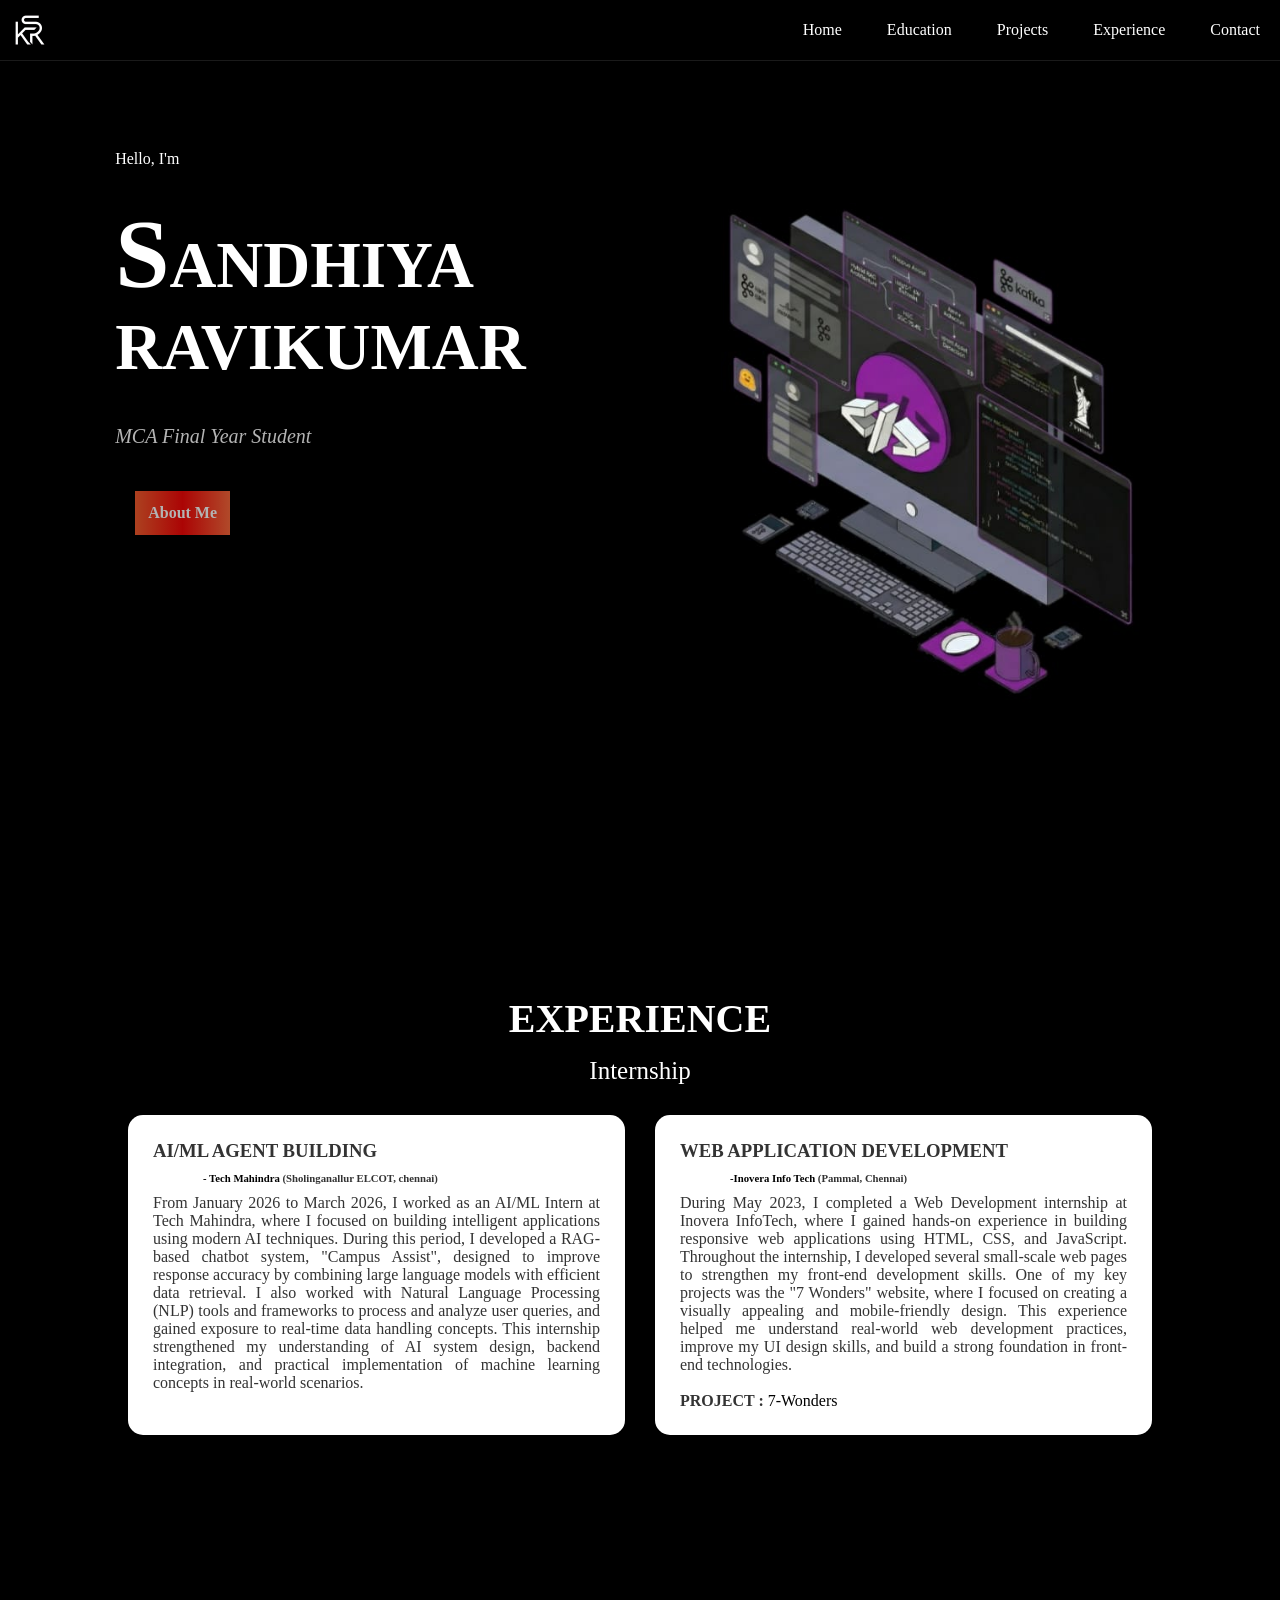
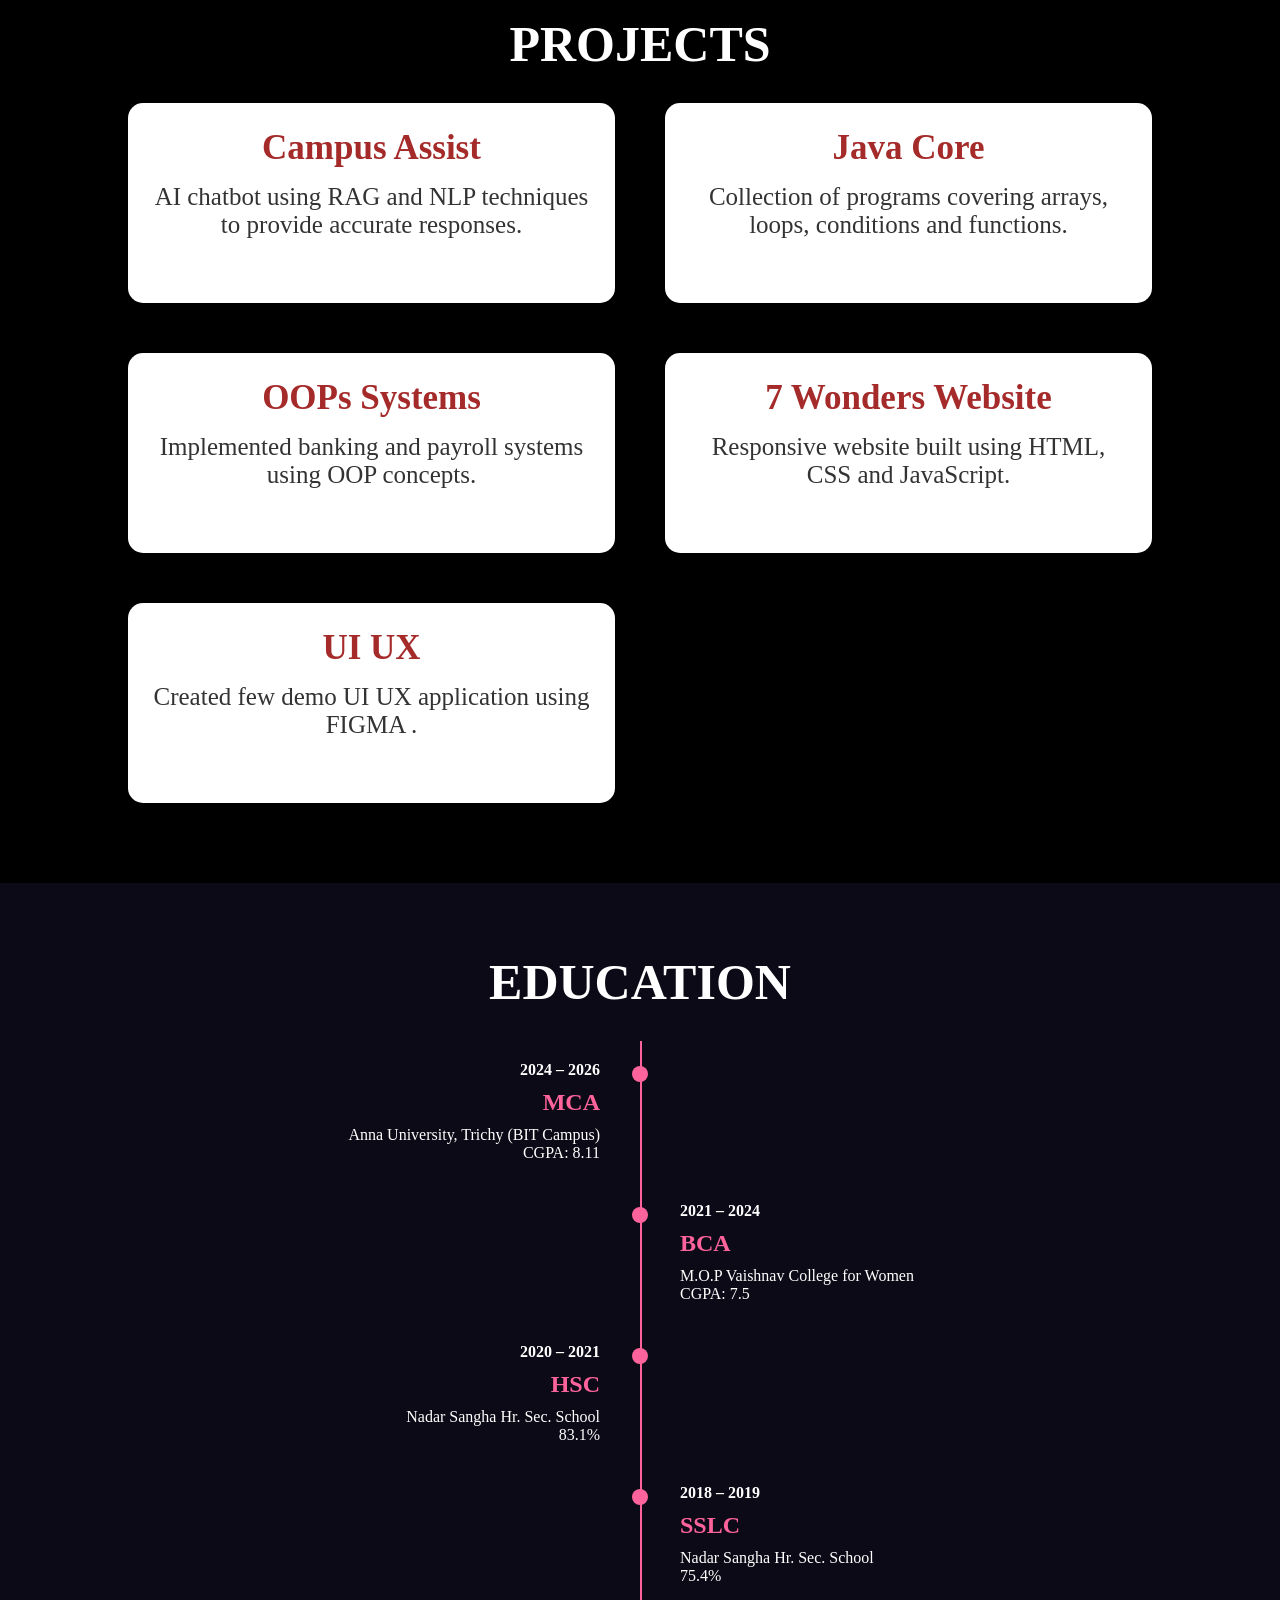
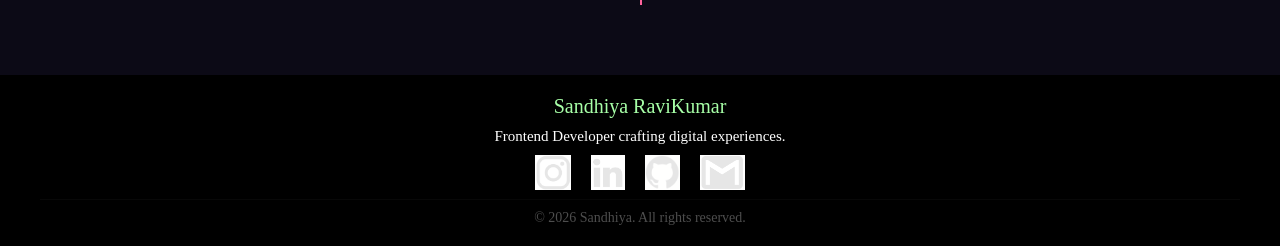
<file: index.html>
<!DOCTYPE html>
<html lang="en">

<head>
    <meta charset="UTF-8">
    <meta name="viewport" content="width=device-width, initial-scale=1.0">
    <title>Sandhiya | Portfolio</title>
    <link rel="stylesheet" href="style.css">
    <link rel="shortcut icon" href="images/LogoC.jpeg" type="image/x-icon">
</head>

<body>

    <section class="hero">
        <header>
            <img id="logo" src="images/Logo.jpeg" alt="logo" height="90px">
            <nav id="Navi">
                <ul class="nav-links">
                    <a href="#AboutH">Home</a>
                    <a href="#Education">Education</a>
                    <a href="#Projects">Projects</a>
                    <a href="#Experiance">Experience</a>
                    <a href="#footer">Contact</a>
                </ul>
            </nav>
        </header>
        <div id="AboutH">
            <p class="greeting">Hello, I'm</p>
            <h1 id="NameH">SANDHIYA RAVIKUMAR</h1>
            <p id="DisH">MCA Final Year Student <br> <br>
                <button id="AboutMe"> <a href="#" onclick="openAbout()">About Me</a></button>
           
        </div>
        <div id="aboutPopup" class="popup">
            <div class="popup-content">
                <span class="close" onclick="closeAbout()">&times;</span>
                <h2>About Me <a id="resume" href="resume.pdf" class="btn btn-primary" download>
                        Download CV
                    </a> </h2>

                <p>
                    I'm Sandhiya Ravikumar Currently pursuing my Master of Computer Applications (MCA) in Anna
                    University Trichy, I have developed a solid foundation in
                    programming, data structures, and modern web technologies. During my internship, I worked on
                    building AI-powered chatbot systems that improved response accuracy
                    and handled real-time data efficiently.Apart from AI/ML, I enjoy working on Java development and
                    creating responsive web applications with
                    clean and user-friendly interfaces.I continuously explore new technologies and focus on writing
                    efficient, maintainable code.
                </p>
                <p>
                    I am currently seeking opportunities where I can contribute my skills, learn from real-world
                    projects,
                    and grow as a software developer.

                </p>
                <img id="skillL" src="images/SkillL.png" alt="skills" height="380px">

            </div>
        </div>




    </section>
    <section id="Experiance">
        <h2 style="font-size: 40px;padding-top: 15px;text-align: center;">EXPERIENCE</h2>
        <p style="font-size: 25px;margin-top: 15px; text-align: center;">Internship</p>
        <div class="intern-container">
            <div class="intern" id="techm">
                <h3 style="padding-bottom: 10px;">AI/ML AGENT BUILDING</h5>
                    <h6> <a style="text-decoration: none;color: black; padding-left: 50px;"
                            href="https://www.techmahindra.com/" target="_blank">- Tech Mahindra</a> (Sholinganallur
                        ELCOT, chennai)</h6>
                    <p style="text-align: justify; padding-top: 10px;">
                        From January 2026 to March 2026, I worked as an AI/ML Intern at Tech Mahindra,
                        where I focused on building intelligent applications using modern AI techniques.
                        During this period, I developed a RAG-based chatbot system, "Campus Assist",
                        designed to improve response accuracy by combining large language models with efficient data
                        retrieval.
                        I also worked with Natural Language Processing (NLP) tools and frameworks to process and analyze
                        user
                        queries,
                        and gained exposure to real-time data handling concepts.
                        This internship strengthened my understanding of AI system design, backend integration, and
                        practical
                        implementation of machine learning concepts in real-world scenarios.
                    </p>
            </div>
            <div class="intern" id="ino">
                <h3 style="padding-bottom: 10px;">WEB APPLICATION DEVELOPMENT</h5>
                    <h6><a style="text-decoration: none;color: black; padding-left: 50px;"
                            href="https://www.inoverainfotech.com/" target="_blank">-Inovera Info Tech</a> (Pammal,
                        Chennai)</h6>
                    <p style="text-align: justify; padding-top: 10px;">
                        During May 2023, I completed a Web Development internship at Inovera InfoTech,
                        where I gained hands-on experience in building responsive web applications using HTML, CSS, and
                        JavaScript.
                        Throughout the internship, I developed several small-scale web pages to strengthen my front-end
                        development skills.
                        One of my key projects was the "7 Wonders" website, where I focused on creating a visually
                        appealing
                        and
                        mobile-friendly design.
                        This experience helped me understand real-world web development practices, improve my UI design
                        skills,
                        and build a strong foundation in front-end technologies.
                    </p><br>
                    <p> <b> PROJECT : </b><a style="text-decoration: none;color: black;"
                            href="https://sandhiya334.github.io/7-Wonders/"> 7-Wonders</a> </p>
            </div>
        </div>

    </section>

    <section id="Projects">
        <h2 style="font-size: 50px;padding-top: 20px; text-align: center;">PROJECTS</h2>

        <div class="project-container">

            <!-- Campus Assist -->
            <a class="project" id="CA" href="CA.html">
                <h5>Campus Assist</h5>
                <p>AI chatbot using RAG and NLP techniques to provide accurate responses.</p>
            </a>
            </a>

            <!-- Java Core -->
            <a class="project" id="CORE" href="java-core.html">
                <h5>Java Core </h5>
                <p>Collection of programs covering arrays, loops, conditions and functions.</p>
            </a>

            <!-- OOP -->
            <a class="project" id="OOP" href="Oops.html">
                <h5>OOPs Systems</h5>
                <p>Implemented banking and payroll systems using OOP concepts.</p>
            </a>

            <!-- 7 Wonders -->
            <a class="project" id="WON" href="Wonder.html">
                <h5>7 Wonders Website</h5>
                <p>Responsive website built using HTML, CSS and JavaScript.</p>
            </a>

             <!-- UI UX -->
            <a class="project" id="FIG" href="Figma.html">
                <h5>UI UX</h5>
                <p>Created few demo UI UX application using FIGMA .</p>
            </a>

        </div>

    </section>
    <section id="Education">
        <h2 style="font-size: 50px;padding-bottom: 30px; text-align: center;">EDUCATION</h2>

        <div class="timeline">

            <div class="edu-item left">
                <h4>2024 – 2026</h4>
                <h5>MCA</h5>
                <p>Anna University, Trichy (BIT Campus)</p>
                <span>CGPA: 8.11</span>
            </div>

            <div class="edu-item right">
                <h4>2021 – 2024</h4>
                <h5>BCA</h5>
                <p>M.O.P Vaishnav College for Women</p>
                <span>CGPA: 7.5</span>
            </div>

            <div class="edu-item left">
                <h4>2020 – 2021</h4>
                <h5>HSC</h5>
                <p>Nadar Sangha Hr. Sec. School</p>
                <span>83.1%</span>
            </div>

            <div class="edu-item right">
                <h4>2018 – 2019</h4>
                <h5>SSLC</h5>
                <p>Nadar Sangha Hr. Sec. School</p>
                <span>75.4%</span>
            </div>

        </div>

    </section>
    <!-- Footer -->
    <footer class="footer" id="footer">
        <div class="container">
            <div class="footer-content">
                <div class="footer-logo">
                    <a style="text-decoration: none; color: rgb(167, 255, 167); font-size: 20px;"
                        href="#AboutH">Sandhiya RaviKumar</a>
                    <p style="font-size: 15px; margin-top: 10px; margin-bottom: 10px;">Frontend Developer crafting
                        digital experiences.</p>

                    <div style="margin-bottom: 5px;" class="social-links">
                        <a href="https://instagram.com/_philo_._phile_" target="_blank"><img src="images/InsL.png"
                                alt="insta"></a>
                        <a href="https://linkedin.com/in/sandhiya-kr" target="_blank"><img src="images/LinkL.jpeg"
                                alt="linkedin"></a>
                        <a href="https://github.com/sandhiya334" target="_blank"><img src="images/GitL.jpeg"
                                alt="github"></a>
                        <a href="mailto:sandhiyakr334@gmail.com"><img src="images/mail.jpeg" alt="mail"></a>
                    </div>
                </div>
            </div>
            <div class="footer-bottom">
                <p>&copy; 2026 Sandhiya. All rights reserved.</p>
            </div>
        </div>
    </footer>

    <script>
        function openAbout() {
            document.getElementById("aboutPopup").style.display = "block";
        }

        function closeAbout() {
            document.getElementById("aboutPopup").style.display = "none";
        }
    </script>
</body>

</html>
</file>
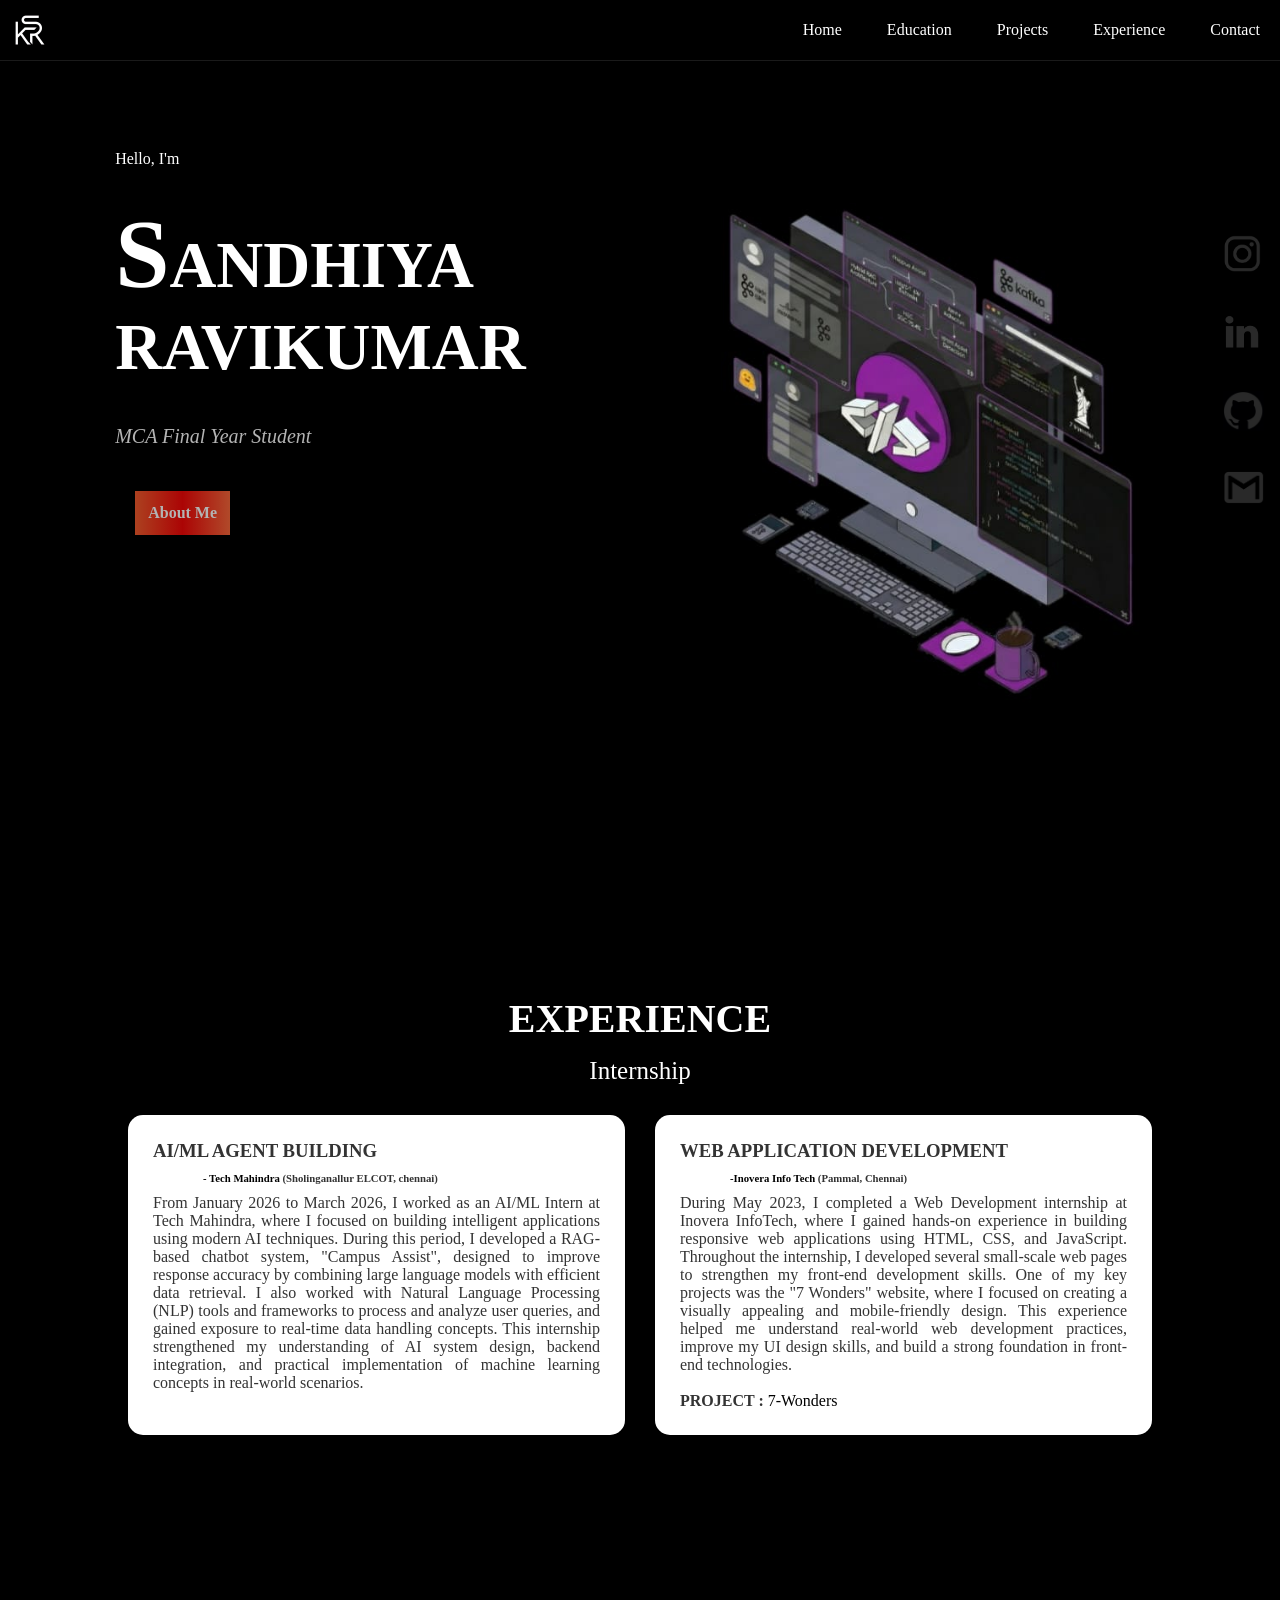
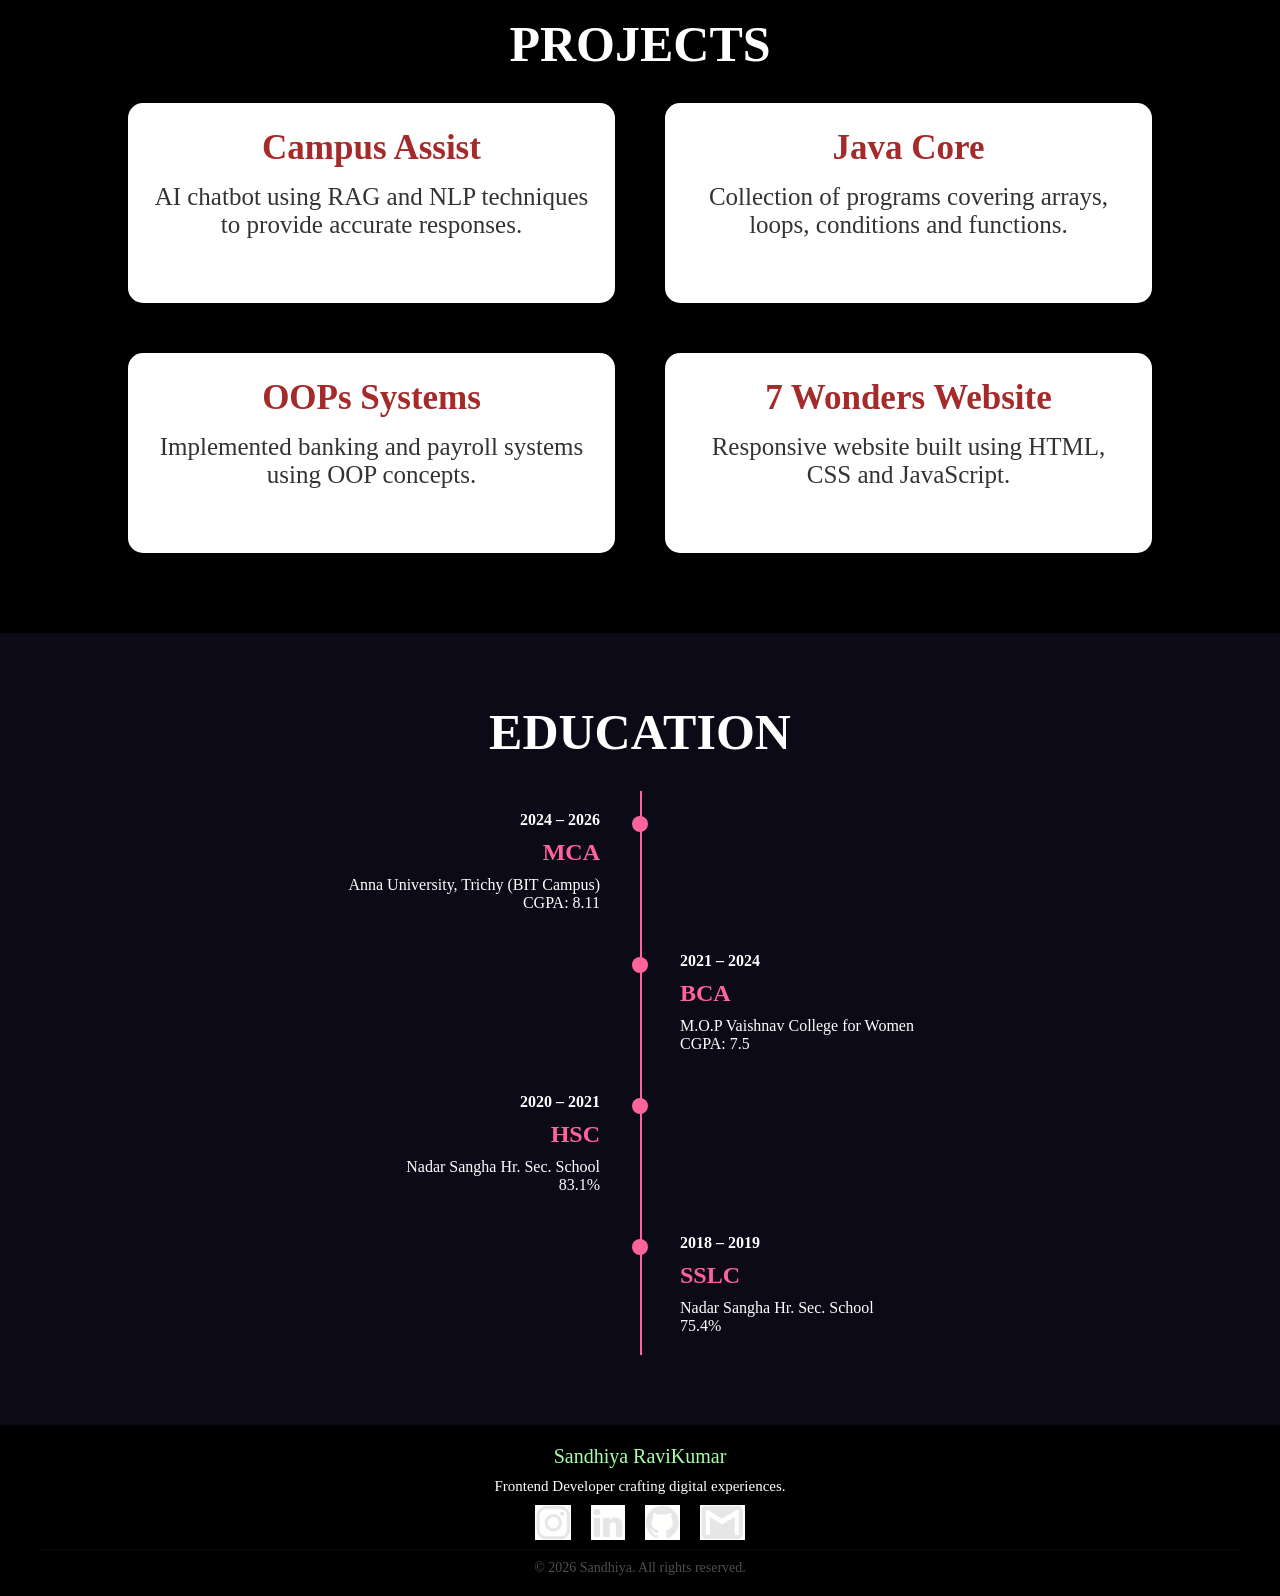
<file: home.html>
<!DOCTYPE html>
<html lang="en">

<head>
    <meta charset="UTF-8">
    <meta name="viewport" content="width=device-width, initial-scale=1.0">
    <title>Sandhiya | Portfolio</title>
    <link rel="stylesheet" href="style.css">
    <link rel="shortcut icon" href="images/LogoC.jpeg" type="image/x-icon">
</head>

<body>

    <section class="hero">
        <header>
            <img id="logo" src="images/Logo.jpeg" alt="logo" height="90px">
            <nav id="Navi">
                <ul class="nav-links">
                    <a href="#AboutH">Home</a>
                    <a href="#Education">Education</a>
                    <a href="#Projects">Projects</a>
                    <a href="#Experiance">Experience</a>
                    <a href="#footer">Contact</a>
                </ul>
            </nav>
        </header>
        <div id="AboutH">
            <p class="greeting">Hello, I'm</p>
            <h1 id="NameH">SANDHIYA RAVIKUMAR</h1>
            <p id="DisH">MCA Final Year Student <br> <br>
                <button id="AboutMe"> <a href="#" onclick="openAbout()">About Me</a></button>
        </div>
        <div id="aboutPopup" class="popup">
            <div class="popup-content">
                <span class="close" onclick="closeAbout()">&times;</span>
                <h2>About Me <a id="resume" href="resume.pdf" class="btn btn-primary" download>
                        Download CV
                    </a> </h2>

                <p>
                    I'm Sandhiya Ravikumar Currently pursuing my Master of Computer Applications (MCA) in Anna
                    University Trichy, I have developed a solid foundation in
                    programming, data structures, and modern web technologies. During my internship, I worked on
                    building AI-powered chatbot systems that improved response accuracy
                    and handled real-time data efficiently.Apart from AI/ML, I enjoy working on Java development and
                    creating responsive web applications with
                    clean and user-friendly interfaces.I continuously explore new technologies and focus on writing
                    efficient, maintainable code.
                </p>
                <p>
                    I am currently seeking opportunities where I can contribute my skills, learn from real-world
                    projects,
                    and grow as a software developer.

                </p>
                <img id="skillL" src="images/SkillL.png" alt="skills" height="380px">

            </div>
        </div>
        <div id="contact">
            <a id="insta" href="https://instagram.com/_philo_._phile_" target="_blank"><img src="images/InsL.png"
                    alt="insta" height="37px"></a><br><br><br>
            <a id="linkedin" href="https://linkedin.com/in/sandhiya-kr" target="_blank"><img src="images/LinkL.jpeg"
                    alt="linkedin" height="39px"></a><br><br><br>
            <a id="github" href="https://github.com/sandhiya334" target="_blank"><img src="images/GitL.jpeg"
                    alt="github" height="40px"></a><br><br><br>
            <a id="mailto" href="mailto:sandhiyakr334@gmail.com"><img src="images/mail.jpeg" alt="whatsapp"
                    height="33px"></a>
        </div>



    </section>
    <section id="Experiance">
        <h2 style="font-size: 40px;padding-top: 15px;text-align: center;">EXPERIENCE</h2>
        <p style="font-size: 25px;margin-top: 15px; text-align: center;">Internship</p>
        <div class="intern-container">
            <div class="intern" id="techm">
                <h3 style="padding-bottom: 10px;">AI/ML AGENT BUILDING</h5>
                    <h6> <a style="text-decoration: none;color: black; padding-left: 50px;"
                            href="https://www.techmahindra.com/" target="_blank">- Tech Mahindra</a> (Sholinganallur
                        ELCOT, chennai)</h6>
                    <p style="text-align: justify; padding-top: 10px;">
                        From January 2026 to March 2026, I worked as an AI/ML Intern at Tech Mahindra,
                        where I focused on building intelligent applications using modern AI techniques.
                        During this period, I developed a RAG-based chatbot system, "Campus Assist",
                        designed to improve response accuracy by combining large language models with efficient data
                        retrieval.
                        I also worked with Natural Language Processing (NLP) tools and frameworks to process and analyze
                        user
                        queries,
                        and gained exposure to real-time data handling concepts.
                        This internship strengthened my understanding of AI system design, backend integration, and
                        practical
                        implementation of machine learning concepts in real-world scenarios.
                    </p>
            </div>
            <div class="intern" id="ino">
                <h3 style="padding-bottom: 10px;">WEB APPLICATION DEVELOPMENT</h5>
                    <h6><a style="text-decoration: none;color: black; padding-left: 50px;"
                            href="https://www.inoverainfotech.com/" target="_blank">-Inovera Info Tech</a> (Pammal,
                        Chennai)</h6>
                    <p style="text-align: justify; padding-top: 10px;">
                        During May 2023, I completed a Web Development internship at Inovera InfoTech,
                        where I gained hands-on experience in building responsive web applications using HTML, CSS, and
                        JavaScript.
                        Throughout the internship, I developed several small-scale web pages to strengthen my front-end
                        development skills.
                        One of my key projects was the "7 Wonders" website, where I focused on creating a visually
                        appealing
                        and
                        mobile-friendly design.
                        This experience helped me understand real-world web development practices, improve my UI design
                        skills,
                        and build a strong foundation in front-end technologies.
                    </p><br>
                    <p> <b> PROJECT : </b><a style="text-decoration: none;color: black;"
                            href="https://sandhiya334.github.io/7-Wonders/"> 7-Wonders</a> </p>
            </div>
        </div>

    </section>

    <section id="Projects">
        <h2 style="font-size: 50px;padding-top: 20px; text-align: center;">PROJECTS</h2>

        <div class="project-container">

            <!-- Campus Assist -->
            <a class="project" id="CA" href="CA.html">
                <h5>Campus Assist</h5>
                <p>AI chatbot using RAG and NLP techniques to provide accurate responses.</p>
            </a>
            </a>

            <!-- Java Core -->
            <a class="project" id="CORE" href="java-core.html">
                <h5>Java Core </h5>
                <p>Collection of programs covering arrays, loops, conditions and functions.</p>
            </a>

            <!-- OOP -->
            <a class="project" id="OOP" href="Oops.html">
                <h5>OOPs Systems</h5>
                <p>Implemented banking and payroll systems using OOP concepts.</p>
            </a>

            <!-- 7 Wonders -->
            <a class="project" id="WON" href="Wonder.html">
                <h5>7 Wonders Website</h5>
                <p>Responsive website built using HTML, CSS and JavaScript.</p>
            </a>

        </div>

    </section>
    <section id="Education">
        <h2 style="font-size: 50px;padding-bottom: 30px; text-align: center;">EDUCATION</h2>

        <div class="timeline">

            <div class="edu-item left">
                <h4>2024 – 2026</h4>
                <h5>MCA</h5>
                <p>Anna University, Trichy (BIT Campus)</p>
                <span>CGPA: 8.11</span>
            </div>

            <div class="edu-item right">
                <h4>2021 – 2024</h4>
                <h5>BCA</h5>
                <p>M.O.P Vaishnav College for Women</p>
                <span>CGPA: 7.5</span>
            </div>

            <div class="edu-item left">
                <h4>2020 – 2021</h4>
                <h5>HSC</h5>
                <p>Nadar Sangha Hr. Sec. School</p>
                <span>83.1%</span>
            </div>

            <div class="edu-item right">
                <h4>2018 – 2019</h4>
                <h5>SSLC</h5>
                <p>Nadar Sangha Hr. Sec. School</p>
                <span>75.4%</span>
            </div>

        </div>

 </section>
        <!-- Footer -->
        <footer class="footer" id="footer">
            <div class="container">
                <div class="footer-content">
                    <div class="footer-logo">
                        <a style="text-decoration: none; color: rgb(167, 255, 167); font-size: 20px;"
                            href="#AboutH">Sandhiya RaviKumar</a>
                        <p style="font-size: 15px; margin-top: 10px; margin-bottom: 10px;">Frontend Developer crafting
                            digital experiences.</p>

                        <div style="margin-bottom: 5px;" class="social-links">
                            <a href="https://instagram.com/_philo_._phile_" target="_blank"><img src="images/InsL.png"
                                    alt="insta"></a>
                            <a href="https://linkedin.com/in/sandhiya-kr" target="_blank"><img src="images/LinkL.jpeg"
                                    alt="linkedin"></a>
                            <a href="https://github.com/sandhiya334" target="_blank"><img src="images/GitL.jpeg"
                                    alt="github"></a>
                            <a href="mailto:sandhiyakr334@gmail.com"><img src="images/mail.jpeg" alt="mail"></a>
                        </div>
                    </div>
                </div>
                <div class="footer-bottom">
                    <p>&copy; 2026 Sandhiya. All rights reserved.</p>
                </div>
            </div>
        </footer>
   
    <script>
        function openAbout() {
            document.getElementById("aboutPopup").style.display = "block";
        }

        function closeAbout() {
            document.getElementById("aboutPopup").style.display = "none";
        }
    </script>
</body>

</html>
</file>
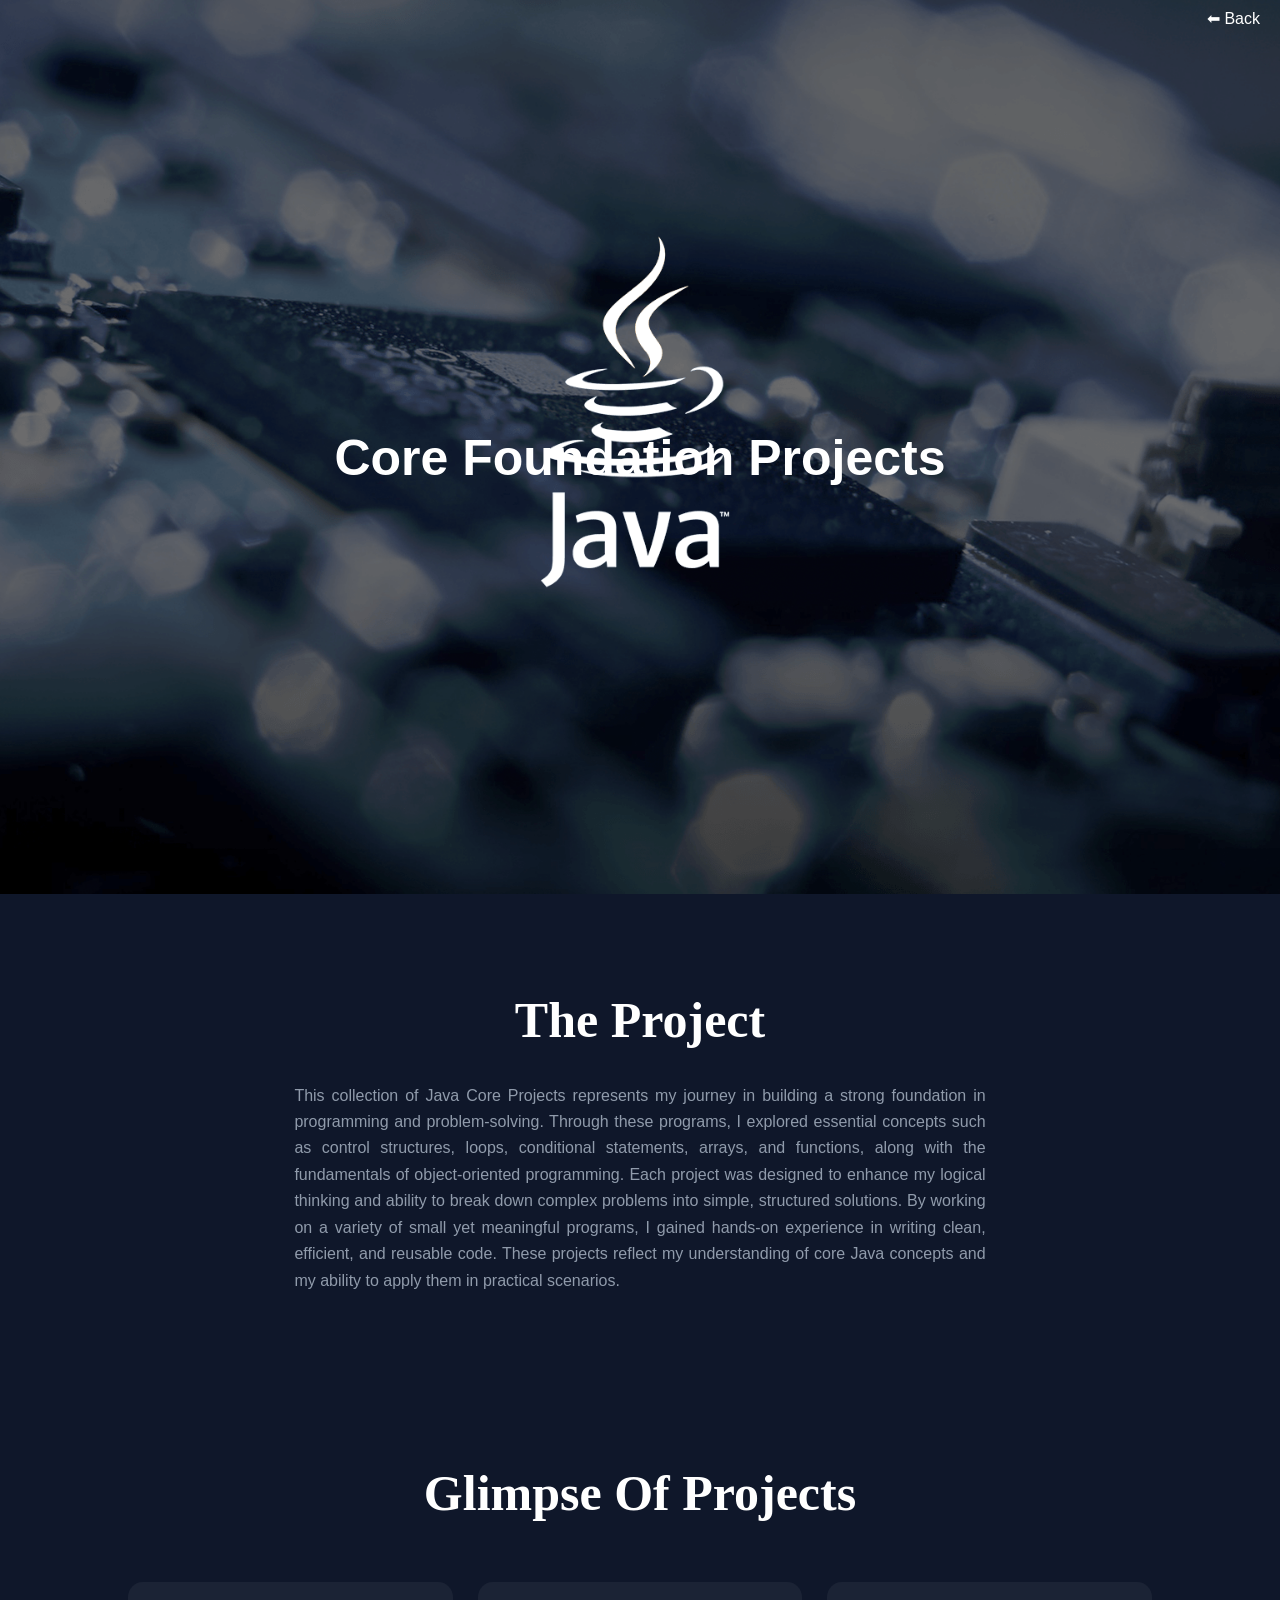
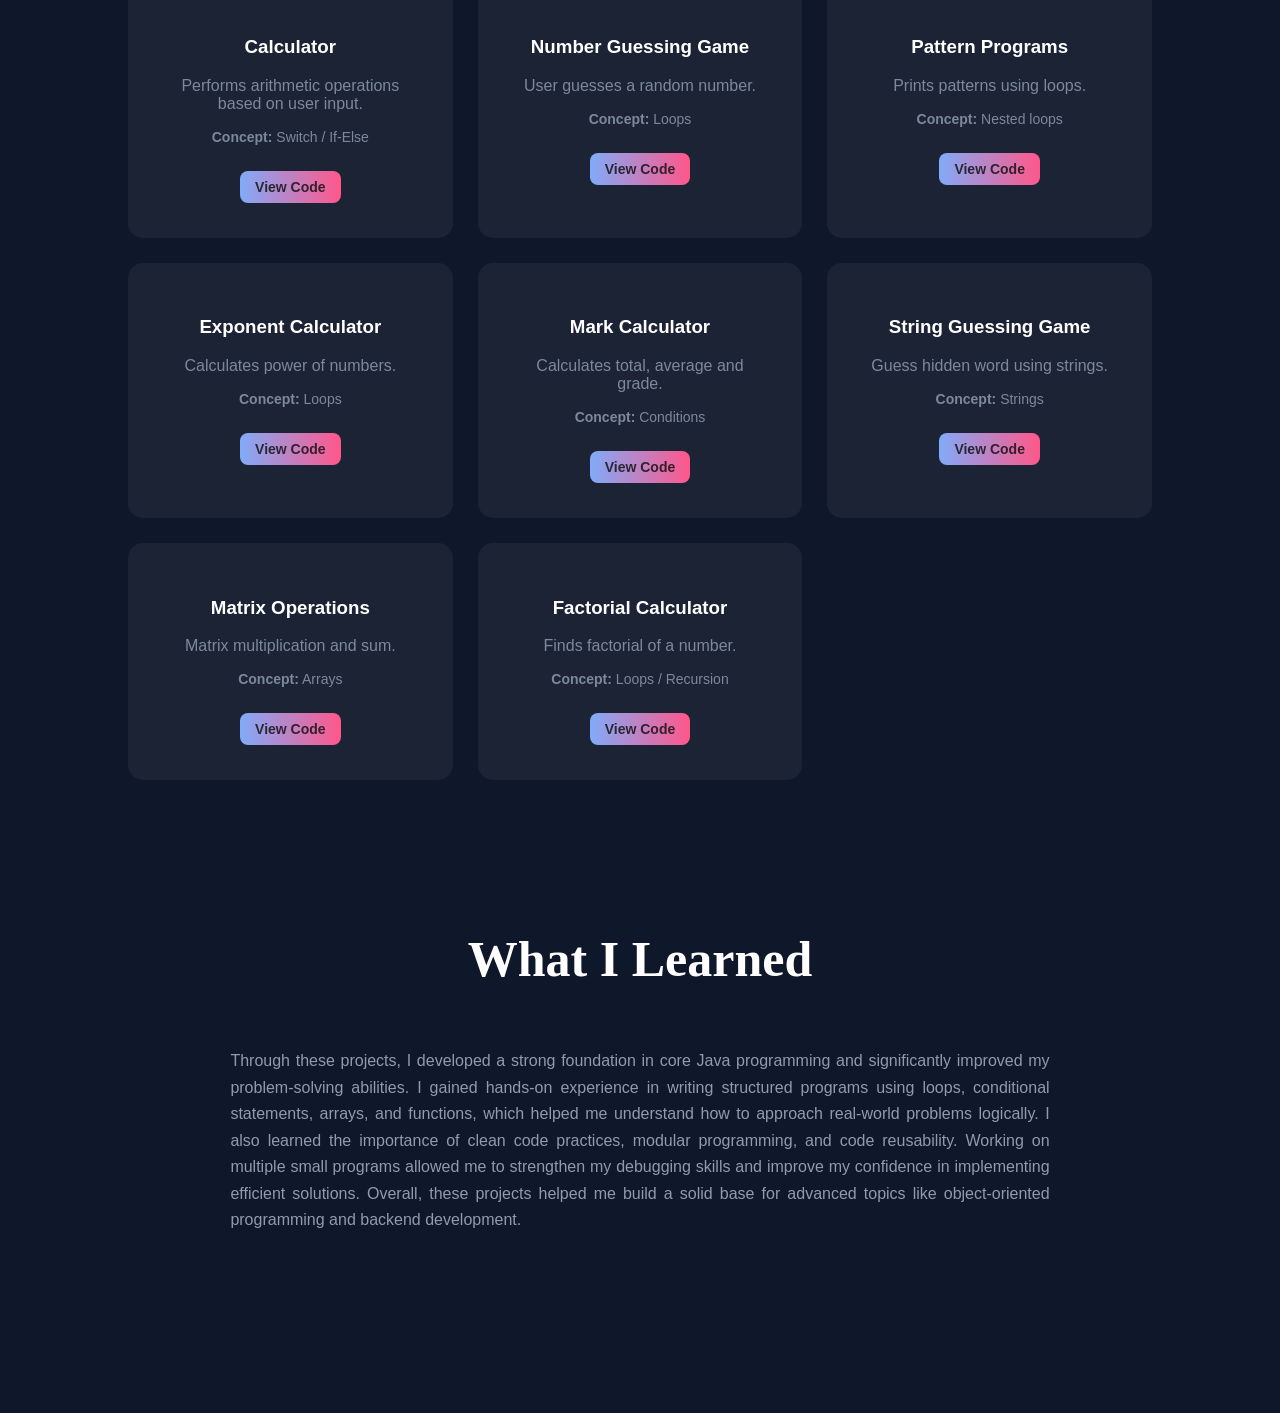
<file: java-core.html>
<!DOCTYPE html>
<html lang="en">

<head>
    <meta charset="UTF-8">
    <meta name="viewport" content="width=device-width, initial-scale=1.0">
    <title>Sandhiya Ravikumar</title>
    <link rel="shortcut icon" href="images/LogoC.jpeg" type="image/x-icon">
    <style>
        /* BASE */
        body {
            margin: 0;
            font-family: 'Segoe UI', sans-serif;
            background: #0f172a;
            color: white;
        }

        /* BACK BUTTON */
        .back {
            color: rgb(255, 255, 255);
            float: right;
            top: 50px;
            padding-top: 15px;
            padding-right: 20px;
            cursor: pointer;
        }

        .back:hover {
            font-size: 16.5px;
            font-weight: bold;
        }

        /* HERO */
        .hero {
            height: 100vh;
            background: url("images/javaBG.jpg") no-repeat center center/cover;
            color: white;
            margin-top: -90px;
        }

        .hero h5 {
            text-align: center;
            font-size: 50px;
            padding-top: 34%;
        }

        /* HEADER */
        .header {
            padding: 5%;
            text-align: center;
        }

        .header h1 {
            font-size: 50px;
            font-family: serif;
        }

        .header p {
            color: #909bab;
            text-align: justify;
            padding-left: 20%;
            padding-right: 20%;
            margin-top: 10px;
            font-size: 16px;
            line-height: .7cm;
            font-family: 'Lucida Sans', 'Lucida Sans Regular', 'Lucida Grande', 'Lucida Sans Unicode', Geneva, Verdana, sans-serif;

        }

        /* SECTION */
        .section {
            padding: 60px 10%;
            text-align: center;
        }

        .section h2 {
            margin-bottom: 60px;
            margin-top: 30px;
            font-size: 50px;
            font-family: serif;

        }
        #Learn{
             color: #909bab;
            text-align: justify;
            padding-left: 10%;
            padding-right: 10%;
            margin-top: 10px;
            margin-bottom: 11%;
            font-size: 16px;
            line-height: .7cm;
            font-family: 'Lucida Sans', 'Lucida Sans Regular', 'Lucida Grande', 'Lucida Sans Unicode', Geneva, Verdana, sans-serif;
        }

        /* GRID */
        .mini-container {
            display: grid;
            grid-template-columns: repeat(auto-fit, minmax(260px, 1fr));
            gap: 25px;
        }

        /* CARD */
        .mini-card {
            background: rgba(255, 255, 255, 0.05);
            border-radius: 15px;
            padding: 35px;
            text-align: left;
            text-align: center;
            transition: 0.3s;
        }
        .mini-card p {
            color:  #7d899a;
        }

        .mini-card:hover {
            transform: translateY(-10px);
            background: rgba(255, 255, 255, 0.1);
        }

        .mini-card h3 {
            color: #ffffff;
            
        }

        /* DETAILS */
        .mini-details p {
            color: #7d899a;
            font-size: 14px;
        }

        /* BUTTON */
        .btn {
            display: inline-block;
            margin-top: 12px;
            padding: 8px 15px;
            border-radius: 8px;
            background: linear-gradient(to right, #81abf9, #ff578a);
            color: rgba(13, 13, 13, 0.805);
            font-weight: bold;
            text-decoration: none;
            font-size: 14px;
        }

        .btn:hover {
            background: linear-gradient(to right, #0059ff, #ff1f62);
        }

        /* RESPONSIVE */
        @media (max-width: 768px) {
            .hero h5 {
                font-size: 30px;
                text-align: center;
            }
        }
    </style>
</head>

<body>

    <div class="back" onclick="history.back()">⬅ Back</div>

    <!-- HERO -->
    <section class="hero">
        <h5>Core Foundation Projects</h5>
    </section>

    <!-- HEADER -->
    <div class="header">
        <h1>The Project</h1>
        <p>
            This collection of Java Core Projects represents my journey in building a strong foundation in programming
            and problem-solving.
            Through these programs, I explored essential concepts such as control structures, loops, conditional
            statements, arrays, and functions,
            along with the fundamentals of object-oriented programming.

            Each project was designed to enhance my logical thinking and ability to break down complex problems into
            simple, structured solutions.
            By working on a variety of small yet meaningful programs, I gained hands-on experience in writing clean,
            efficient, and reusable code.
            These projects reflect my understanding of core Java concepts and my ability to apply them in practical
            scenarios.
        </p>
    </div>

    <!-- PROJECTS -->
    <div class="section">
        <h2>Glimpse Of Projects</h2>

        <div class="mini-container">

            <!-- CARD -->
            <div class="mini-card">
                <h3>Calculator</h3>
                <p>Performs arithmetic operations based on user input.</p>
                <div class="mini-details">
                    <p><b>Concept:</b> Switch / If-Else</p>
                </div>
                <a href="https://github.com/sandhiya334/Java-Core-Foundation-projects/blob/main/calculator.java"
                    target="_blank" class="btn">View Code</a>
            </div>

            <div class="mini-card">
                <h3>Number Guessing Game</h3>
                <p>User guesses a random number.</p>
                <div class="mini-details">
                    <p><b>Concept:</b> Loops</p>
                </div>
                <a href="https://github.com/sandhiya334/Java-Core-Foundation-projects/blob/main/Number_Guessing.java"
                    target="_blank" class="btn">View Code</a>
            </div>

            <div class="mini-card">
                <h3>Pattern Programs</h3>
                <p>Prints patterns using loops.</p>
                <div class="mini-details">
                    <p><b>Concept:</b> Nested loops</p>
                </div>
                <a href="https://github.com/sandhiya334/Java-Core-Foundation-projects/blob/main/Pattens.java"
                    target="_blank" class="btn">View Code</a>
            </div>

            <div class="mini-card">
                <h3>Exponent Calculator</h3>
                <p>Calculates power of numbers.</p>
                <div class="mini-details">
                    <p><b>Concept:</b> Loops</p>
                </div>
                <a href="https://github.com/sandhiya334/Java-Core-Foundation-projects/blob/main/Exponent.java"
                    target="_blank" class="btn">View Code</a>
            </div>

            <div class="mini-card">
                <h3>Mark Calculator</h3>
                <p>Calculates total, average and grade.</p>
                <div class="mini-details">
                    <p><b>Concept:</b> Conditions</p>
                </div>
                <a href="https://github.com/sandhiya334/Java-Core-Foundation-projects/blob/main/Mark_Calculator.java"
                    target="_blank" class="btn">View Code</a>
            </div>

            <div class="mini-card">
                <h3>String Guessing Game</h3>
                <p>Guess hidden word using strings.</p>
                <div class="mini-details">
                    <p><b>Concept:</b> Strings</p>
                </div>
                <a href="https://github.com/sandhiya334/Java-Core-Foundation-projects/blob/main/String_guessing.java"
                    target="_blank" class="btn">View Code</a>
            </div>

            <div class="mini-card">
                <h3>Matrix Operations</h3>
                <p>Matrix multiplication and sum.</p>
                <div class="mini-details">
                    <p><b>Concept:</b> Arrays</p>
                </div>
                <a href="https://github.com/sandhiya334/Java-Core-Foundation-projects/blob/main/matrix_multipy.java"
                    target="_blank" class="btn">View Code</a>
            </div>

            <div class="mini-card">
                <h3>Factorial Calculator</h3>
                <p>Finds factorial of a number.</p>
                <div class="mini-details">
                    <p><b>Concept:</b> Loops / Recursion</p>
                </div>
                <a href="https://github.com/sandhiya334/Java-Core-Foundation-projects/blob/main/sum_factorial.java"
                    target="_blank" class="btn">View Code</a>
            </div>

        </div>
    </div>

    <!-- LEARNING -->
    <div class="section">
        <h2>What I Learned</h2>
        <p id="Learn">
            Through these projects, I developed a strong foundation in core Java programming and significantly improved
            my problem-solving abilities.
            I gained hands-on experience in writing structured programs using loops, conditional statements, arrays, and
            functions,
            which helped me understand how to approach real-world problems logically.

            I also learned the importance of clean code practices, modular programming, and code reusability.
            Working on multiple small programs allowed me to strengthen my debugging skills and improve my confidence in
            implementing efficient solutions.
            Overall, these projects helped me build a solid base for advanced topics like object-oriented programming
            and backend development.
        </p>
    </div>

</body>

</html>
</file>
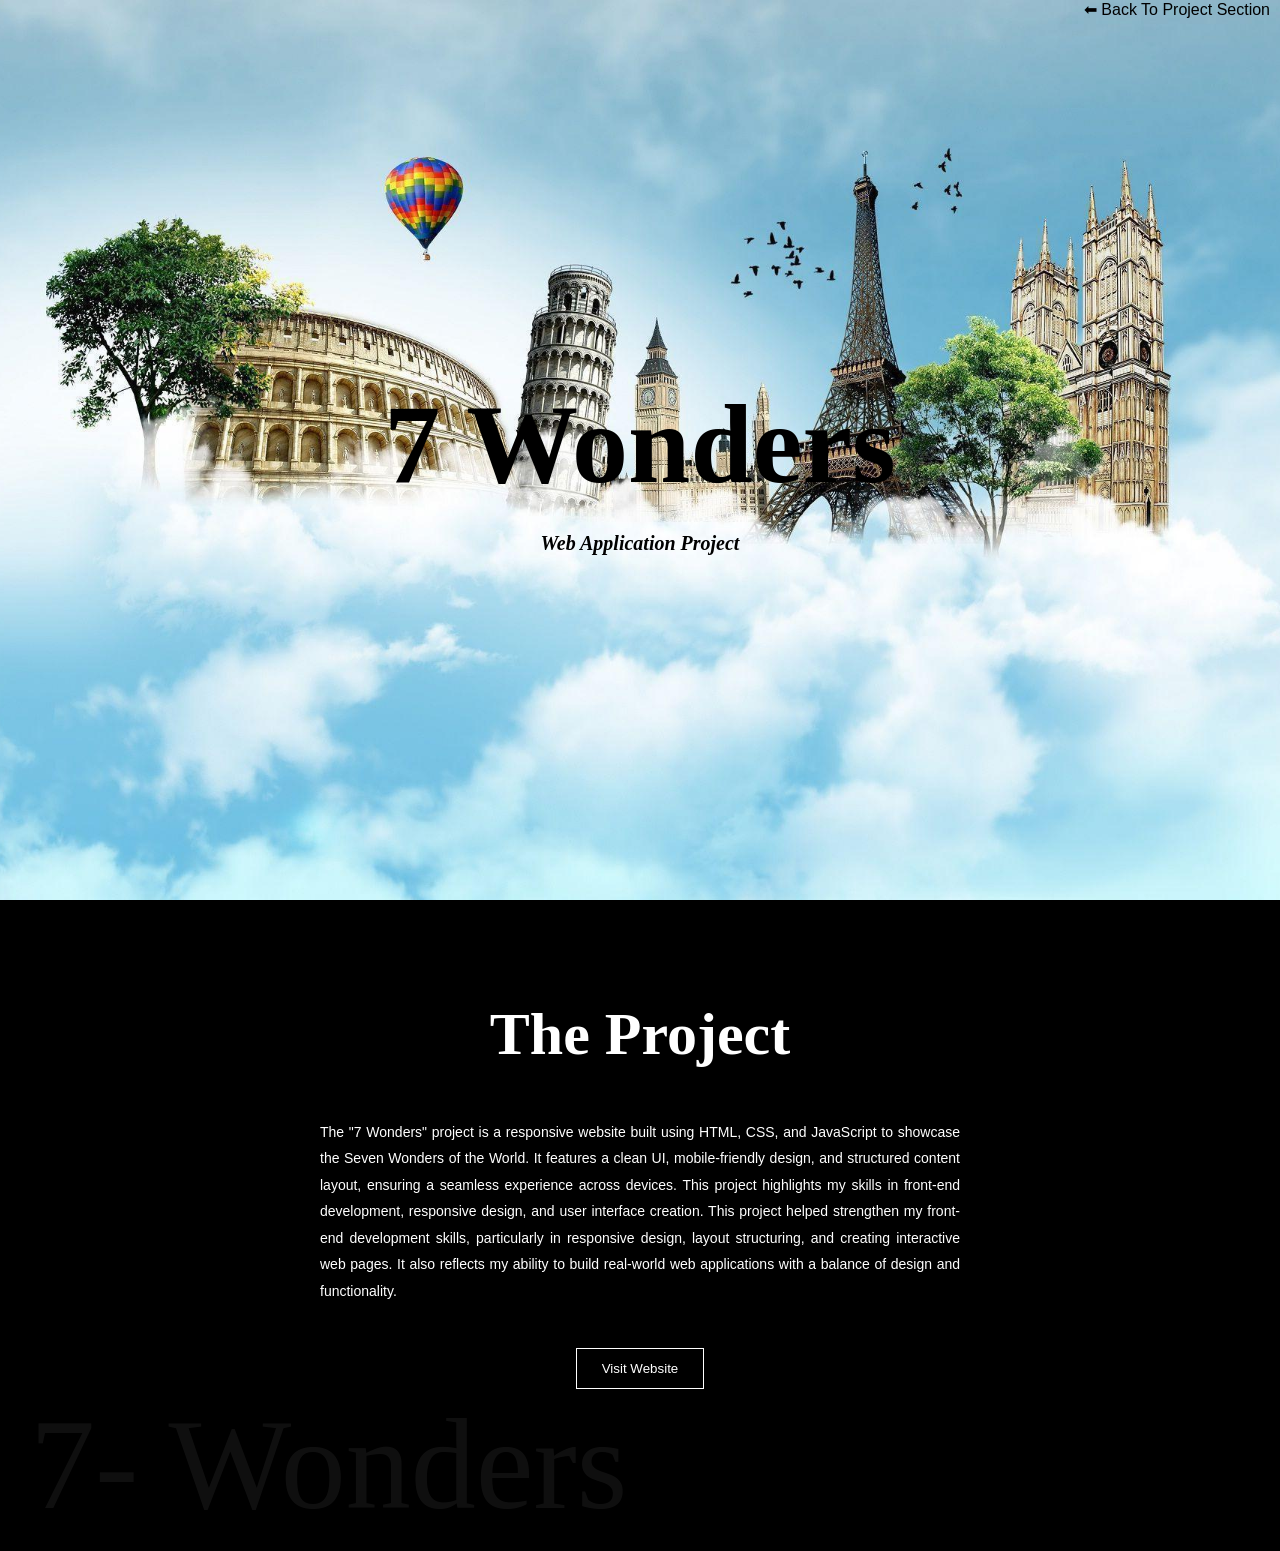
<file: Wonder.html>
<!DOCTYPE html>
<html lang="en">

<head>
    <meta charset="UTF-8">
    <meta name="viewport" content="width=device-width, initial-scale=1.0">
    <title>Sandhiya Ravikumar</title>
    <link rel="shortcut icon" href="images/LogoC.jpeg" type="image/x-icon">
    <style>
        body {
            margin: 0;
            font-family: Arial;
            background: black;
            color: white;
        }

        /* HERO */
        .hero {
            height: 100vh;
            background: url("images/WonderBG.jpg") no-repeat center center/cover;
            color: white;
            margin: 0px;
        }

        .hero h1 {
            font-size: 7rem;
            font-family: cursive;
            color: black;
            text-align: center;
            margin-top: 0px;
            padding-top: 380px;
        }

        .hero:hover h1 {
            font-size: 7.03rem;
            text-shadow: 3px 2px 5px hsla(0, 100%, 50%, 0.726);
        }

        .hero p {
            color: #000000;
            text-align: center;
            font-size: 20px;
            margin-top: -70px;
            font-style: italic;
            font-weight: bold;
            font-family: serif;
        }

        /* BUTTON */
        .btn {
            margin-top: 30px;
            padding: 12px 25px;
            border: 1px solid white;
            background-color: #000000;
            color: white;
            cursor: pointer;
            margin-bottom: 0%;
            
        }
        .btn:hover{
            background-color: rgb(255, 255, 255);
            color: black;
            transition: .6s;
            
        }
        /* BACK */
        .back {
            color: black;
            float: right;
            top: 20px;
            padding-right: 10px;
            cursor: pointer;
        }

        .back:hover {
            font-size: 15.5px;
            font-weight: bold;
        }
        #theP{
            margin-top: 100px;
            margin-bottom: 0%;
            text-align: center;
        }
        #theP h2{
            font-size: 60px;
            font-family: serif;
        }
        #theP p{
            text-align: justify;
            padding-left: 25%;
            padding-right: 25%;
            font-size: 14px;
            line-height: .7cm;
            font-family: 'Lucida Sans', 'Lucida Sans Regular', 'Lucida Grande', 'Lucida Sans Unicode', Geneva, Verdana, sans-serif;
        }
        .SW{
           font-size: 130px; 
           margin-top: 0%;
           margin-bottom: 12px;
           margin-left: 30px;
           opacity: 6%;
           font-family:serif;
           float: left;
        }
    </style>
</head>

<body>

    <div class="back" onclick="history.back()">⬅ Back To Project Section</div>

    <section class="hero">

        <h1>7 Wonders</h1>
        <p>Web Application Project </p>
    </section>
    <section id="theP">
        <h2>The Project</h2>
        <p>

            The "7 Wonders" project is a responsive website built using HTML, CSS, and JavaScript to showcase the Seven
            Wonders of the World.
            It features a clean UI, mobile-friendly design, and structured content layout, ensuring a seamless
            experience across devices.
            This project highlights my skills in front-end development, responsive design, and user interface creation.
            This project helped strengthen my front-end development skills, particularly in responsive design, layout
            structuring, and creating interactive web pages.
            It also reflects my ability to build real-world web applications with a balance of design and functionality.
        </p>

        <button class="btn" onclick="openSite()">Visit Website</button>
        
        
        </section>

    <p class="SW">7- Wonders </p>
    <script>
        function openSite() {
            window.open("https://sandhiya334.github.io/7-Wonders/", "_blank");
        }
    </script>

</body>

</html>
</file>
<file: style.css>
* {
    box-sizing: border-box;
    margin: 0;
    padding: 0;
}

html {
    scroll-behavior: smooth;
    overflow-x: hidden;
}

body {
    background-color: #000;
    color: #fff;
}

/* --- 2. Sticky Header Fix --- */
header {
    position: fixed;
    top: 0;
    left: 0;
    width: 100%;
    background-color: rgba(0, 0, 0, 0.9);
    backdrop-filter: blur(10px);
    display: flex;
    justify-content: space-between;
    align-items: center;
    padding: 5px;
    z-index: 1000;
    border-bottom: 1px solid rgba(255, 255, 255, 0.1);
}

#logo {
    height: 50px;
    transition: 0.3s;
}

.nav-links {
    display: flex;
    list-style: none;
    gap: 15px;
}

.nav-links a {
    color: #fff;
    text-decoration: none;
    font-size: 16px;
    padding: 8px 15px;
    transition: 0.3s;
}

.nav-links a:hover {
    background: rgba(255, 255, 255, 0.1);
    border-radius: 10px;
    color: #ff639c;
}

/* Hamburger Menu (hidden by default) */
.hamburger {
    display: none;
    flex-direction: column;
    cursor: pointer;
    gap: 5px;
    padding: 10px;
}

.hamburger span {
    width: 25px;
    height: 3px;
    background-color: #fff;
    transition: 0.3s;
}

.hero {
    height: 100vh;
    background: url("images/homeBG.jpeg") no-repeat center center/cover;
    color: white;
    margin: 0px;
}

body::selection {
    color: rgb(6, 11, 79);
    background-color: rgb(158, 132, 238);
}

body {
    background-color: rgb(0, 0, 0);
}

.greeting {
    margin-top: 50px;
    color: white;
}

#AboutH h1 {
    margin-top: 10px;
}

#AboutH p {
    margin-bottom: 30px;
}

#AboutH {
    float: left;
    margin-left: 9%;
    margin-right: 50%;
    margin-top: 100px;
}

#NameH {
    font-size: 65px;
}

#NameH::first-letter {
    font-size: 1.5em;
}

#DisH {
    font-style: italic;
    font-size: 20px;
    margin-top: 40px;
    opacity: 70%;
}

#AboutMe {
    background: linear-gradient(to right, rgb(246, 93, 46), rgb(244, 7, 7), rgb(252, 105, 60));
    border: none;
    padding: 13px;
    font-family: cursive;
    font-size: 16px;
    font-weight: bold;
    cursor: pointer;
    transition: 2.5s;
    margin: 20px;
}

#AboutMe a {
    text-decoration: none;
    color: white;
}

#AboutMe:hover {
    background: linear-gradient(to right, rgb(100, 133, 240), rgb(7, 27, 244), rgb(60, 105, 252));
}

#contact {
    float: right;
    margin-top: -350px;
    opacity: 40%;
    transition: 1.5s;
    cursor: pointer;
    margin-right: 15px;
}

#insta,
#linkedin,
#github,
#mailto {
    opacity: 40%;
}

#insta:hover,
#linkedin:hover,
#github:hover,
#mailto:hover {
    opacity: 100%;
}

/* POPUP BACKGROUND */
.popup {
    display: none;
    position: fixed;
    width: 100%;
    height: 100%;
    background: rgba(0, 0, 0, 0.8);
    top: 0;
    left: 0;
}

/* POPUP BOX */
.popup-content {
    background: rgba(255, 255, 255, 0.8);
    width: 65%;
    height: 70%;
    padding: 40px;
    padding-top: 20px;
    margin: 8% auto;
    position: relative;
    color: black;
    font-family: cursive;
    border-radius: 1.5em;
}

.popup-content p {
    float: left;
    margin-right: 40%;
    padding-top: 20px;
    text-align: justify;
}

/* CLOSE BUTTON */
.close {
    position: absolute;
    right: 20px;
    top: 10px;
    font-size: 35px;
    cursor: pointer;
    font-family: fantasy;
}

.close:hover {
    color: rgb(197, 4, 4);
    font-size: 33px;
}

#resume {
    margin-left: 50px;
    padding: 8px;
    text-decoration: none;
    color: rgb(178, 230, 206);
    background-color: rgba(46, 36, 82);
    border-radius: 15px;
}

#skillL {
    float: right;
    margin-top: -380px;
    margin-right: -15px;
}

#Experiance,
#Projects {
    padding: 80px 10%;
    background-color: #000;
}

.intern-container {
    display: grid;
    grid-template-columns: repeat(auto-fit, minmax(300px, 1fr));
    gap: 30px;
    margin-top: 30px;
}

.project-container {
    text-align: center;
    font-size: 25px;
    display: grid;
    grid-template-columns: repeat(auto-fit, minmax(400px, 1fr));
    gap: 50px;
    height: auto;
    margin-top: 30px;
}

.project-container h5 {
    font-size: 35px;
    color: brown;
    padding-bottom: 15px;
}

.intern,
.project {
    background: #fff;
    color: #333;
    padding: 25px;
    border-radius: 15px;
    transition: 0.4s;
}

.intern:hover {
    transform: translateY(-10px);
    background: #c7f7de;
}

/* Project Hover Backgrounds */
.project {
    position: relative;
    overflow: hidden;
    text-decoration: none;
    min-height: 200px;
}

.project:hover h5,
.project:hover p {
    opacity: 0;
}

#CORE:hover {
    background-image: url(images/javaBG.jpg);
    background-size: cover;
    background-position: center;
    background-repeat: no-repeat;
    transition: 1.5s;
}
#FIG:hover {
    background: url(images/UI-Vs-UX.png);
    background-size: cover;
    background-position: center;
    background-repeat: no-repeat;
    transition: 2.5s;
}
#WON:hover {
    background: url(images/WonderBG.jpg);
    background-size: cover;
    background-position: center;
    background-repeat: no-repeat;
    transition: 2.5s;
}

#OOP:hover {
    background: url(images/oopsBG.jpeg);
    background-size: cover;
    background-position: center;
    background-repeat: no-repeat;
    transition: 1.5s;
}

#OOP::after {
    color: black;
    left: 60px;
}

#WON::after {
    color: black;
    left: 60px;
}
#FIG::after {
    color: black;
    left: 60px;
}

#CA:hover {
    background: url(images/botBG.jpg);
    background-size: cover;
    background-position: center;
    background-repeat: no-repeat;
    transition: 2.5s;
}
#CA::after{
    
    left: 60px;
}
#CORE::after {
    color: white;
    left: 60px;
}

.project::after {
    position: absolute;
    font-size: 100px;
    font-weight: bold;
    top: 50%;
    left: 50px;
    color: white;
    transform: translateY(-50%);
    display: none;
}

.project:nth-child(1)::after { content: "01"; }
.project:nth-child(2)::after { content: "02"; }
.project:nth-child(3)::after { content: "03"; }
.project:nth-child(4)::after { content: "04"; }
.project:nth-child(5)::after { content: "05"; }


.project:nth-child(odd)::after {
    
    color: black;
}

.project:nth-child(even)::after {
    left: 20px;
    color: #000;
}

.project:hover::after {
    display: block;
}

/* --- 5. Education --- */
#Education {
    padding: 70px;
    background-color: #1f1a3766;
    color: #fff;
}

.timeline {
    position: relative;
    max-width: 800px;
    margin: auto;
}

.timeline::before {
    content: "";
    position: absolute;
    left: 50%;
    width: 2px;
    height: 100%;
    background: #ff639c;
}

.edu-item {
    width: 50%;
    padding: 20px 40px;
    position: relative;
}

.edu-item.left {
    text-align: right;
    left: 0;
}

.edu-item.right {
    text-align: left;
    left: 50%;
}

.edu-item h5 {
    color: #ff639c;
    font-size: 24px;
    margin: 10px 0;
}

.edu-item::before {
    content: "";
    position: absolute;
    top: 25px;
    width: 16px;
    height: 16px;
    background: #ff639c;
    border-radius: 50%;
    z-index: 1;
}

.edu-item.left::before {
    right: -8px;
}

.edu-item.right::before {
    left: -8px;
}

/* --- 6. Footer --- */
.footer {
    background-color: #000000;
    color: #fff;
    width: 100vw;
    margin-left: calc(-50vw + 50%);
    padding: 20px;
    text-align: center;
}

#footH {
    text-decoration: none;
}

.footer .container {
    max-width: 1200px;
    margin: 0 auto;
}

.social-links {
    display: flex;
    gap: 20px;
    justify-content: center;
    margin-bottom: 30px;
}

.social-links a img {
    height: 35px;
    filter: brightness(.1) invert(1);
    transition: 0.3s;
}

.social-links a:hover img {
    transform: scale(1.2);
    filter: none;
}

.footer-bottom {
    border-top: 1px solid rgba(255, 255, 255, 0.1);
    padding-top: 10px;
    margin-bottom: 0px;
    font-size: 14px;
    opacity: 0.3;
}

/* ============================================
   MOBILE RESPONSIVE STYLES
   ============================================ */

/* Tablet View (768px and below) */
@media (max-width: 768px) {
    
    /* Header & Navigation */
    header {
        flex-direction: column;
        padding: 10px 15px;
    }

    .hamburger {
        display: flex;
        position: absolute;
        right: 15px;
        top: 15px;
    }

    .nav-links {
        display: none;
        flex-direction: column;
        width: 100%;
        text-align: center;
        margin-top: 10px;
        gap: 0;
    }

    .nav-links.active {
        display: flex;
    }

    .nav-links a {
        padding: 12px;
        border-bottom: 1px solid rgba(255, 255, 255, 0.1);
    }

    #logo {
        height: 40px;
    }

    /* Hero Section */
    .hero {
        height: auto;
        min-height: 100vh;
        background: none;
        background-color: #000;
        padding: 100px 20px 60px;
        display: flex;
        flex-direction: column;
        align-items: center;
        justify-content: center;
    }

    #AboutH {
       float: none;
        margin: 0 auto;
        margin-left: 0;
        margin-right: 0;
        text-align: center;
        max-width: 90%;
    }

    #NameH {
        font-size: 42px;
        line-height: 1.2;
        margin-bottom: 10px;
    }

    #DisH {
        font-size: 16px;
        margin-top: 15px;
        margin-bottom: 25px;
    }

    #AboutMe {
        margin: 15px auto;
        display: inline-block;
        padding: 12px 25px;
    }

    /* Contact Icons */
    #contact {
        float: none;
        margin: 40px auto 20px;
        display: flex;
        flex-direction: row;
        align-items: center;
        gap: 20px;
        opacity: 70%;
        position: static;
    }

   

    /* Popup */
    .popup-content {
        width: 90%;
        height: auto;
        max-height: 80vh;
        padding: 20px;
        margin: 15% auto;
        overflow-y: auto;
    }

    .popup-content p {
        float: none;
        margin-right: 0;
    }

    #skillL {
        float: none;
        margin: 20px auto;
        display: block;
        max-width: 100%;
    }

    #resume {
        margin-left: 0;
        display: inline-block;
        margin-top: 15px;
    }

    /* Experience & Projects */
    #Experiance,
    #Projects {
        padding: 50px 5%;
    }

    .intern-container {
        grid-template-columns: 1fr;
        gap: 20px;
    }

    .project-container {
        grid-template-columns: 1fr;
        gap: 30px;
        font-size: 18px;
    }

    .project-container h5 {
        font-size: 24px;
    }

    .project::after {
        font-size: 60px;
    }

    .project:nth-child(odd)::after,
    .project:nth-child(even)::after {
        left: 50%;
        transform: translate(-50%, -50%);
    }

    /* Education Timeline */
    #Education {
        padding: 50px 20px;
    }

    .timeline::before {
        left: 20px;
    }

    .edu-item {
        width: 100%;
        left: 0 !important;
        text-align: left !important;
        padding-left: 50px;
        padding-right: 15px;
    }

    .edu-item::before {
        left: 12px !important;
        right: auto !important;
    }

    .edu-item h5 {
        font-size: 20px;
    }

    /* Footer */
    .footer {
        padding: 30px 15px;
    }

    .social-links {
        gap: 15px;
        flex-wrap: wrap;
    }

    .social-links a img {
        height: 28px;
    }
}

/* Small Mobile View (480px and below) */
@media (max-width: 480px) {

    /* Header */
    header {
        padding: 8px 10px;
    }

    #logo {
        height: 35px;
    }

    .nav-links a {
        font-size: 14px;
        padding: 10px;
    }

    /* Hero */
    .hero {
       padding: 90px 15px 50px;
        min-height: 100vh;
        background: none;
        background-color: #000;
    }

    #AboutH {
        max-width: 95%;
    }

    #NameH {
        font-size: 32px;
        line-height: 1.3;
    }

    #NameH::first-letter {
        font-size: 1.3em;
    }

    #DisH {
       font-size: 14px;
        margin-top: 12px;
        line-height: 1.5;
    }

    #AboutMe {
        padding: 10px 20px;
        font-size: 14px;
        margin: 15px auto;
    }
    /* Popup */
    .popup-content {
        width: 95%;
        padding: 15px;
        margin: 20% auto;
        border-radius: 1em;
    }

    .close {
        font-size: 28px;
        right: 15px;
        top: 8px;
    }

    /* Sections */
    #Experiance,
    #Projects {
        padding: 40px 4%;
    }

    .intern,
    .project {
        padding: 20px 15px;
    }

    .project-container h5 {
        font-size: 20px;
    }

    .project::after {
        font-size: 45px;
    }

    /* Education */
    #Education {
        padding: 40px 15px;
    }

    .edu-item {
        padding-left: 40px;
        padding-right: 10px;
    }

    .edu-item h5 {
        font-size: 18px;
    }

    .edu-item p {
        font-size: 14px;
    }

    /* Footer */
    .footer-bottom {
        font-size: 12px;
    }

    .social-links a img {
        height: 24px;
    }
}

/* Extra Small Devices (360px and below) */
@media (max-width: 360px) {

   .hero {
        padding: 80px 12px 40px;
    }
    #NameH {
        font-size: 26px;
    }
    #DisH {
        font-size: 13px;
    }

    .project-container {
        grid-template-columns: 1fr;
    }

    .intern-container {
        grid-template-columns: 1fr;
    }
}
</file>
